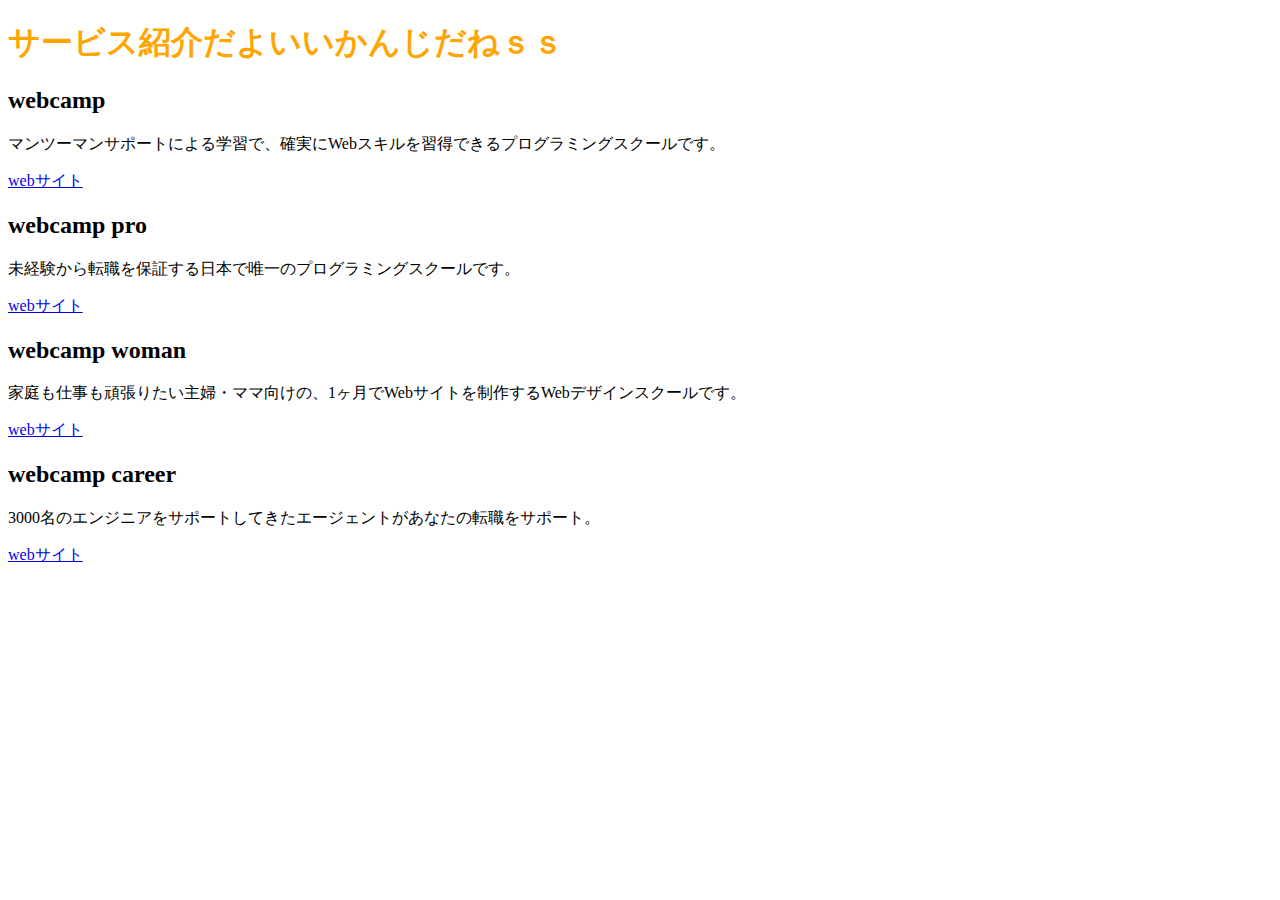
<file: 02/exercise_01_answer/index.html>
<!DOCTYPE html>
<html lang="ja">
  <head>
    <meta charset="UTF-8" />
    <title>2章演習desususu</title>
    <link rel="stylesheet" href="style.css" />
  </head>
  <body>
    <h1>サービス紹介だよいいかんじだねｓｓ</h1>

    <h2>webcamp</h2>
    <p>マンツーマンサポートによる学習で、確実にWebスキルを習得できるプログラミングスクールです。</p>
    <a href="https://web-camp.io/">webサイト</a>

    <h2>webcamp pro</h2>
    <p>未経験から転職を保証する日本で唯一のプログラミングスクールです。</p>
    <a href="http://web-camp.io/pro/">webサイト</a>

    <h2>webcamp woman</h2>
    <p>家庭も仕事も頑張りたい主婦・ママ向けの、1ヶ月でWebサイトを制作するWebデザインスクールです。</p>
    <a href="http://web-camp.io/woman/">webサイト</a>

    <h2>webcamp career</h2>
    <p>3000名のエンジニアをサポートしてきたエージェントがあなたの転職をサポート。</p>
    <a href="http://web-camp.io/career/">webサイト</a>
  </body>
</html>
</file>
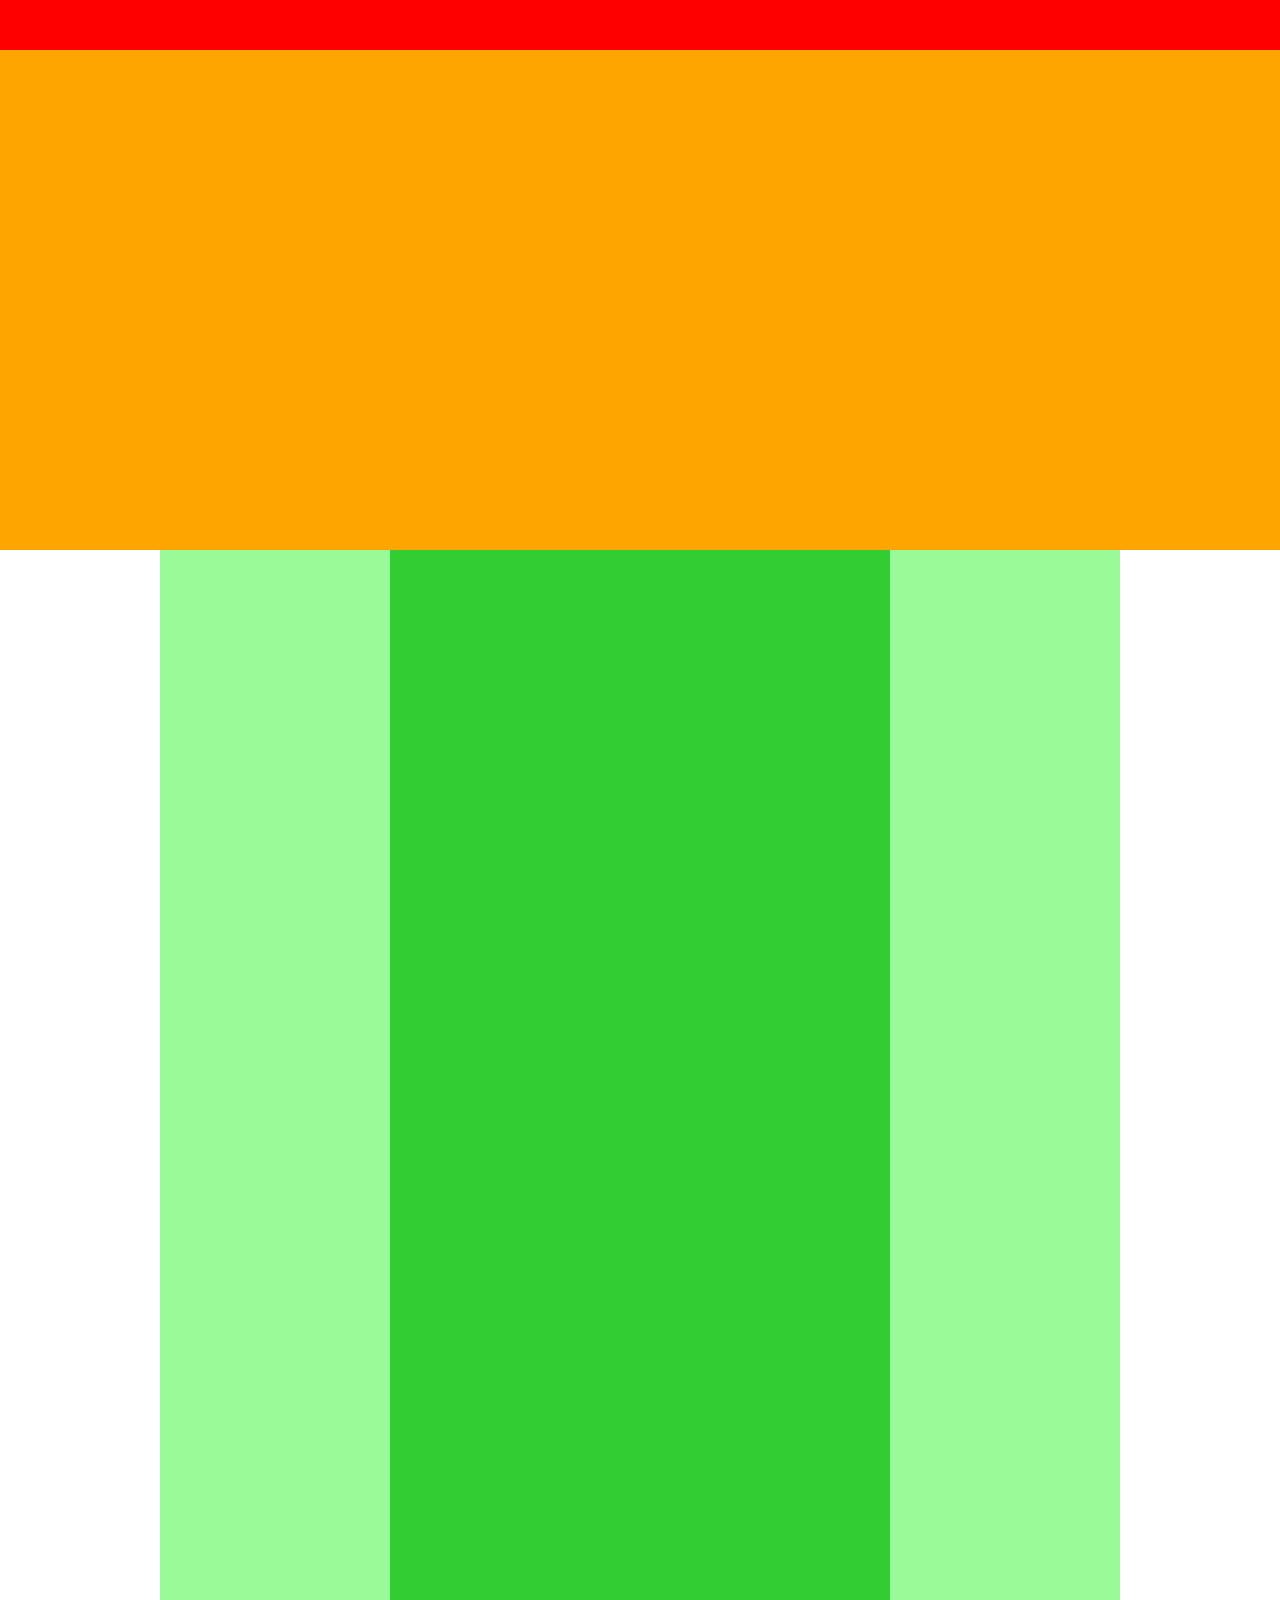
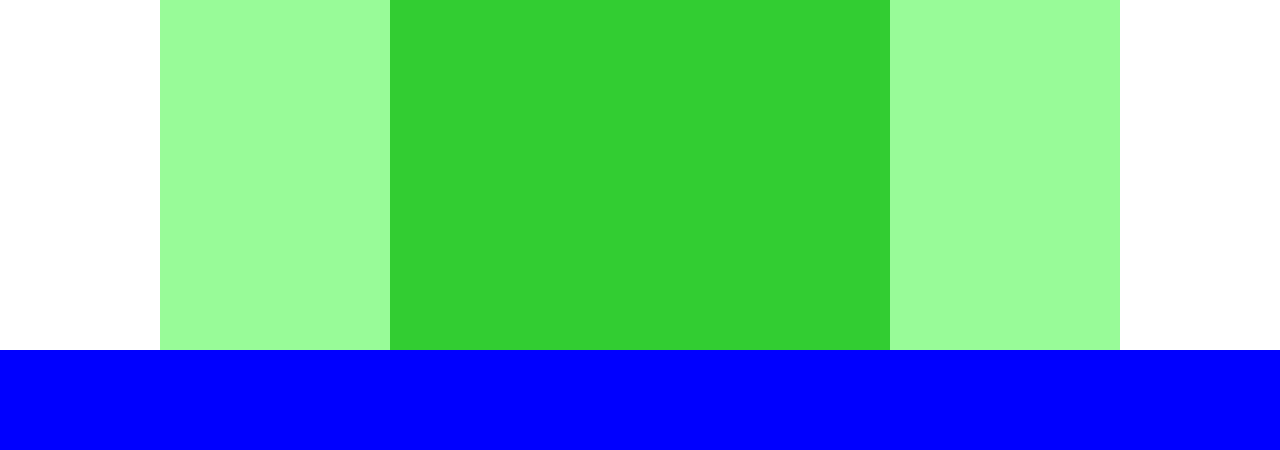
<file: 04/exercise_01_answer/index.html>
<!DOCTYPE html>
<html lang="ja">
  <head>
    <meta charset="UTF-8" />
    <title>4章演習</title>
    <link rel="stylesheet" href="style.css" />
  </head>
  <body>
    <!-- header用のdiv -->
    <div class="header"></div>

    <!-- main-visual用のdiv -->
    <div class="main-visual"></div>

    <!-- main用のdiv -->
    <div class="main">
      <div class="sidebar-left"></div>
      <div class="blog"></div>
      <div class="sidebar-right"></div>
    </div>

    <!-- footer用のdiv -->
    <div class="footer"></div>
  </body>
</html>
</file>
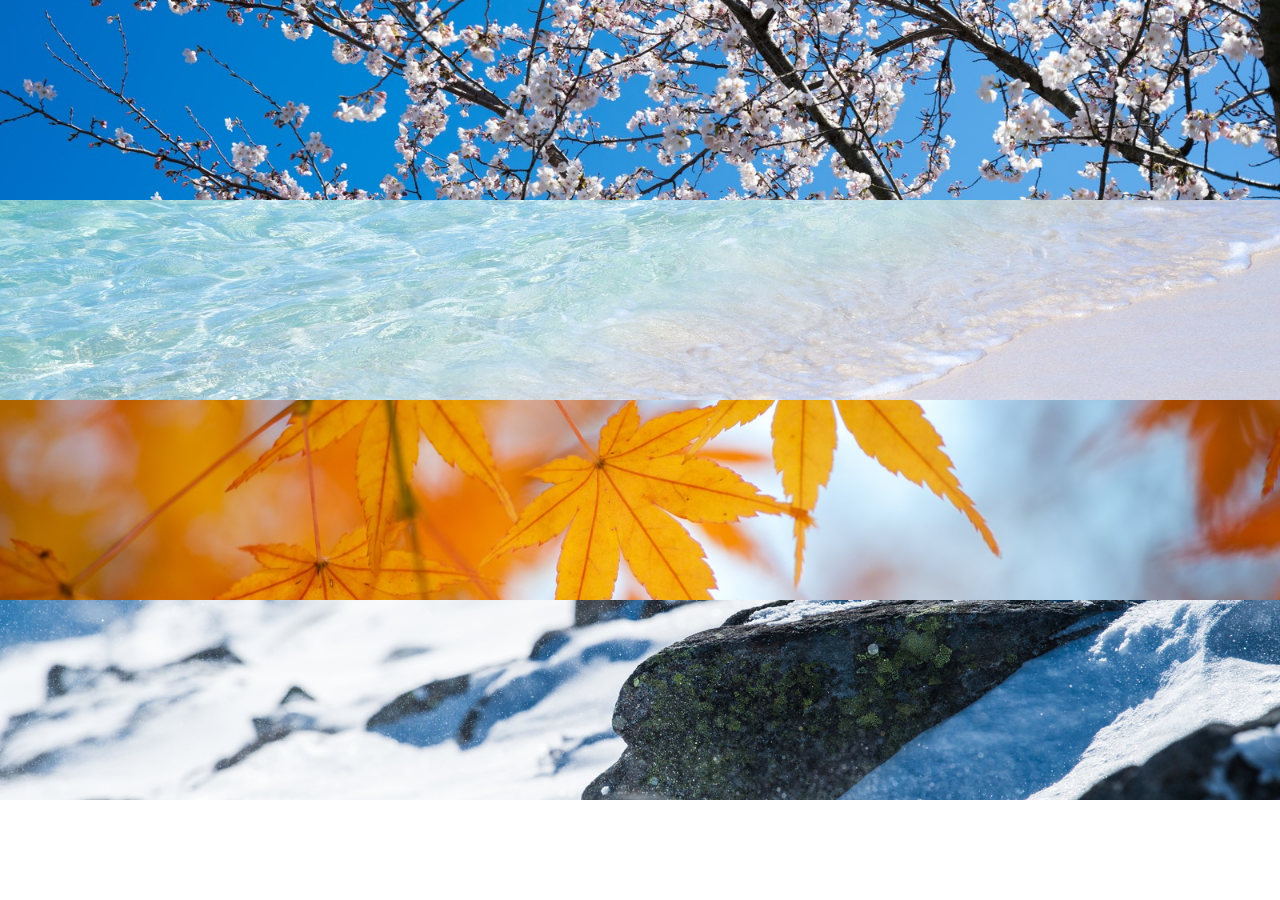
<file: 06/exercise_01_answer/index.html>
<!DOCTYPE html>
<html lang="ja">
  <head>
    <meta charset="UTF-8" />
    <title>6章演習</title>
    <link rel="stylesheet" href="style.css" />
  </head>
  <body>
    <div class="box1"></div>

    <div class="box2"></div>

    <div class="box3"></div>

    <div class="box4"></div>
  </body>
</html>
</file>
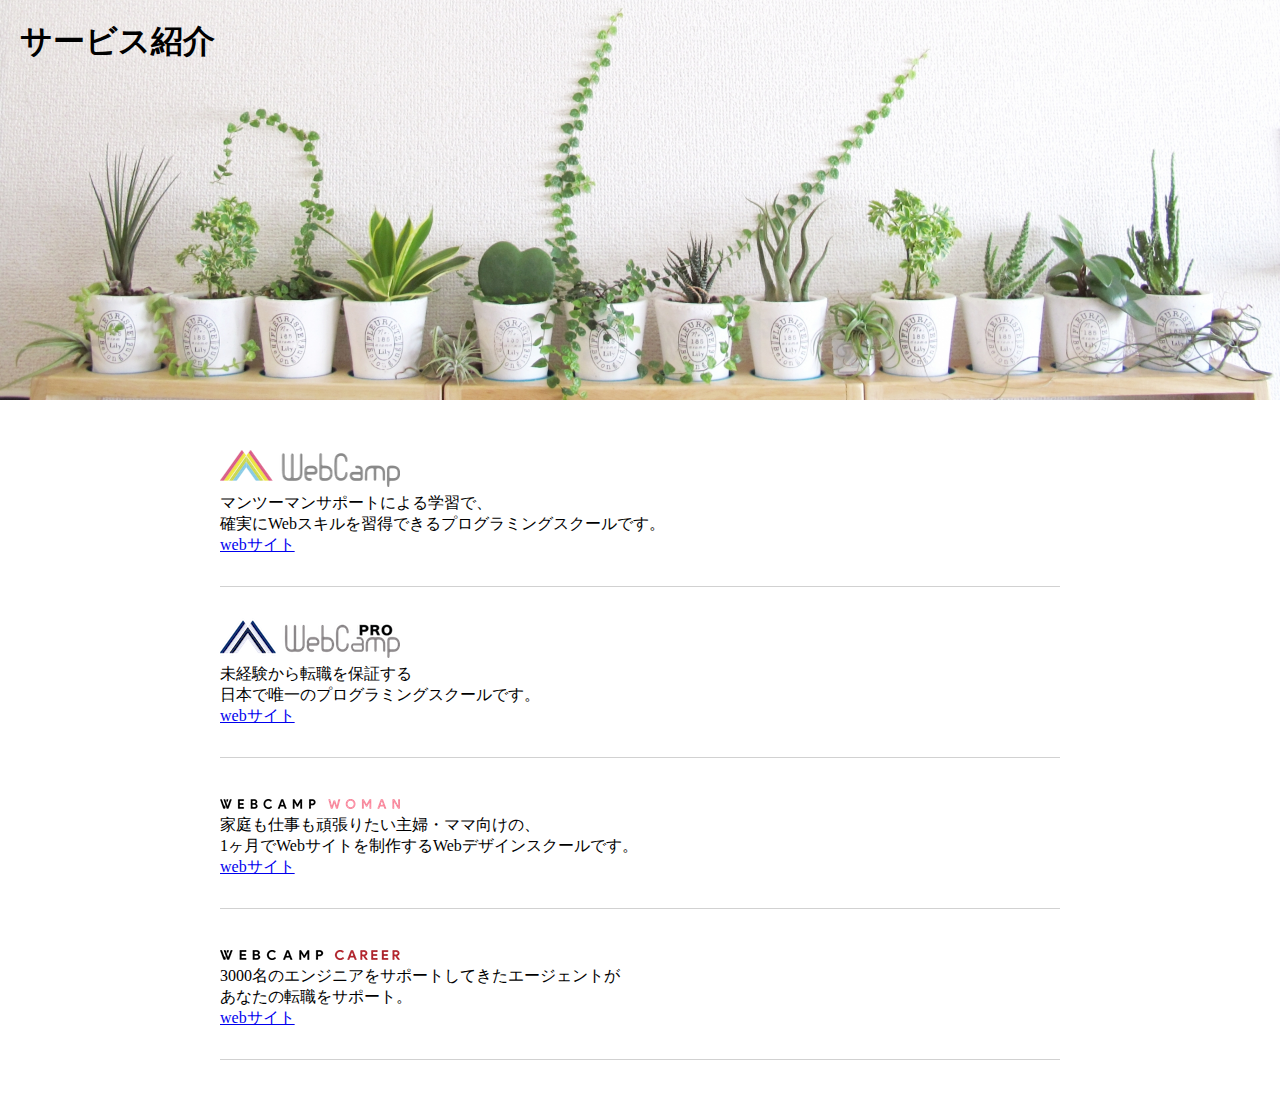
<file: 07/exercise_01_answer/index.html>
<!DOCTYPE html>
<html lang="ja">
  <head>
    <meta charset="UTF-8" />
    <title>7章演習</title>
    <link rel="stylesheet" href="style.css" />
  </head>
  <body>
    <section class="main-visual">
      <h1 class="headline">サービス紹介</h1>
    </section>
    <main>
      <section class="service1">
        <h2><img src="img/wc-logo.png" alt="ロゴ" /></h2>
        <p>
          マンツーマンサポートによる学習で、<br />確実にWebスキルを習得できるプログラミングスクールです。
        </p>
        <a href="https://web-camp.io/">webサイト</a>
      </section>

      <section class="service2">
        <h2><img src="img/wcp-logo.png" alt="ロゴ" /></h2>
        <p>
          未経験から転職を保証する<br />日本で唯一のプログラミングスクールです。
        </p>
        <a href="http://web-camp.io/pro/">webサイト</a>
      </section>

      <section class="service3">
        <h2><img src="img/wcw-logo.png" alt="ロゴ" /></h2>
        <p>
          家庭も仕事も頑張りたい主婦・ママ向けの、<br />1ヶ月でWebサイトを制作するWebデザインスクールです。
        </p>
        <a href="http://web-camp.io/woman/">webサイト</a>
      </section>

      <section class="service4">
        <h2><img src="img/wcc-logo.png" alt="ロゴ" /></h2>
        <p>
          3000名のエンジニアをサポートしてきたエージェントが<br />あなたの転職をサポート。
        </p>
        <a href="http://web-camp.io/career/">webサイト</a>
      </section>
    </main>
  </body>
</html>
</file>
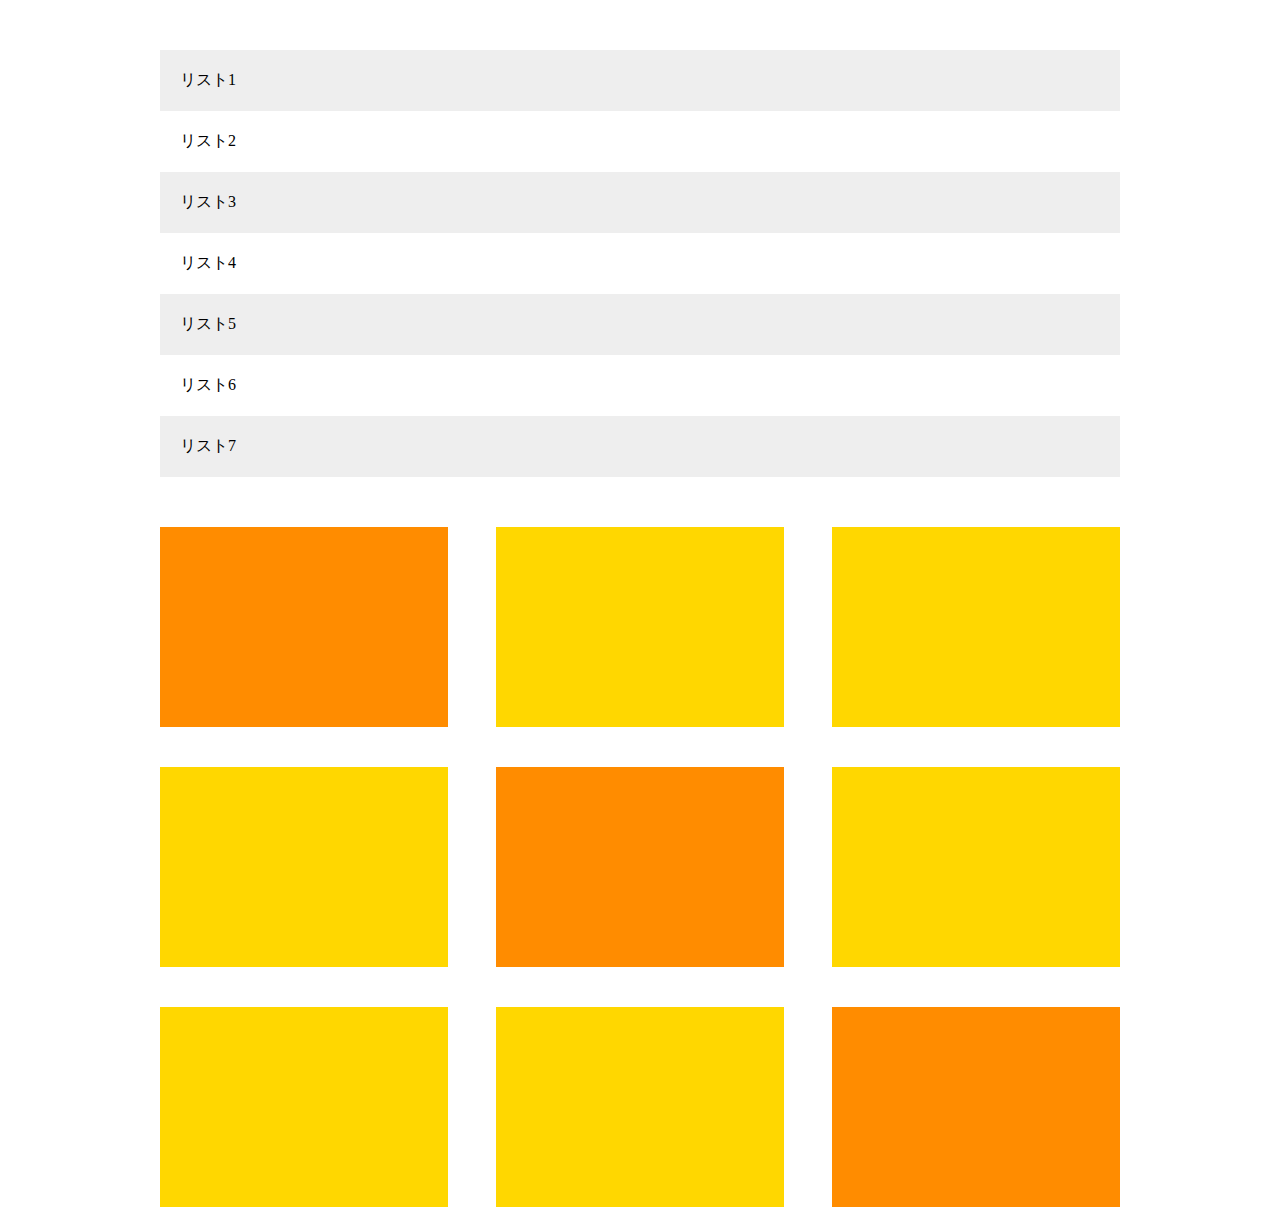
<file: 08/exercise_01_answer/index.html>
<!DOCTYPE html>
<html lang="ja">
  <head>
    <meta charset="UTF-8" />
    <title>8章演習</title>
    <link rel="stylesheet" href="style.css" />
  </head>
  <body>
    <main>
      <ul class="item-list">
        <li class="item">リスト1</li>
        <li class="item">リスト2</li>
        <li class="item">リスト3</li>
        <li class="item">リスト4</li>
        <li class="item">リスト5</li>
        <li class="item">リスト6</li>
        <li class="item">リスト7</li>
      </ul>

      <div class="box-list">
        <div class="box"></div>
        <div class="box"></div>
        <div class="box"></div>
        <div class="box"></div>
        <div class="box"></div>
        <div class="box"></div>
        <div class="box"></div>
        <div class="box"></div>
        <div class="box"></div>
      </div>
    </main>
  </body>
</html>
</file>
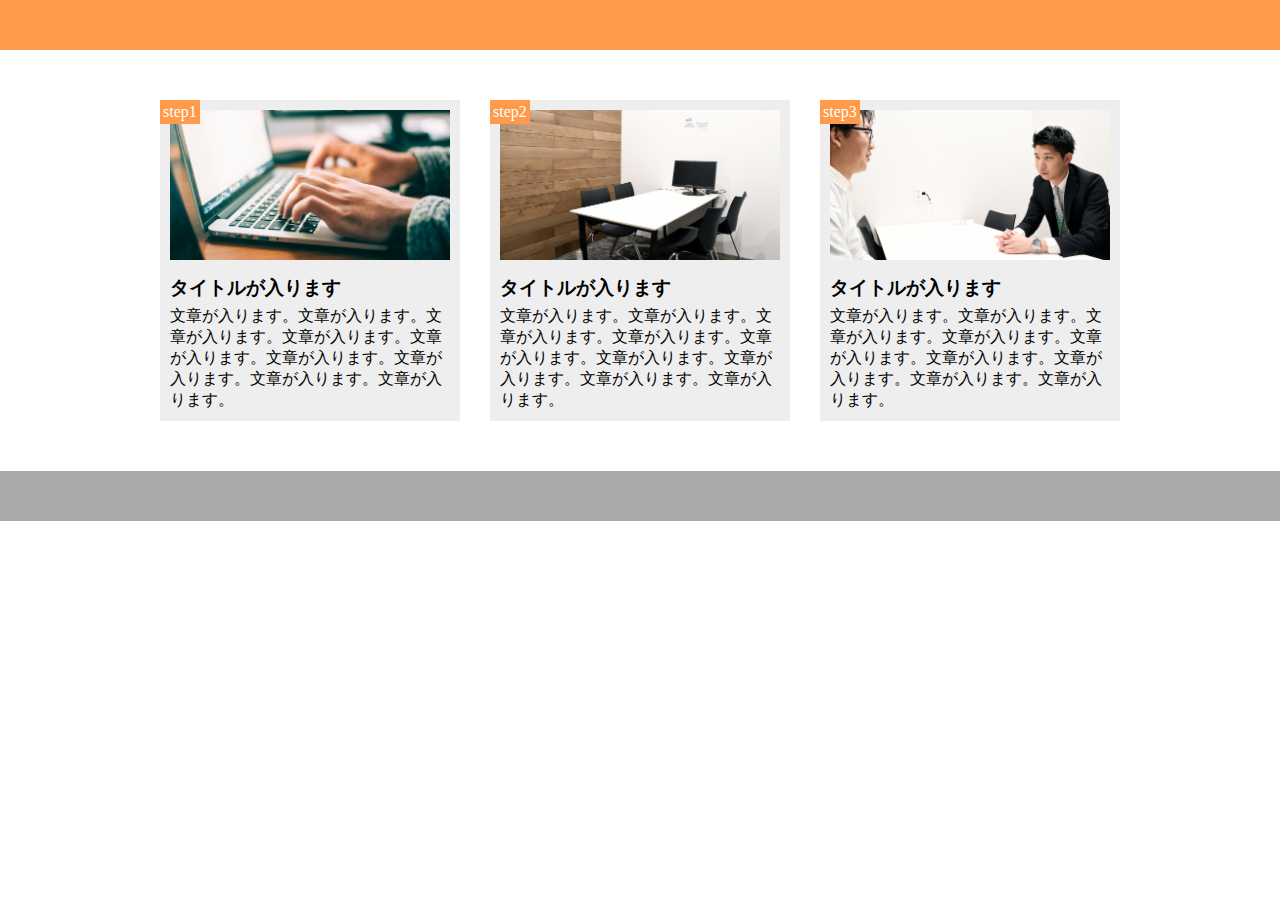
<file: 09/exercise_01_answer/index.html>
<!DOCTYPE html>
<html lang="ja">
  <head>
    <meta charset="UTF-8" />
    <title>9章演習</title>
    <link rel="stylesheet" href="style.css" />
  </head>
  <body>
    <header></header>
    <main>
      <div class="step-box">
        <div class="step-img1"></div>
        <span class="step-num">step1</span>
        <h3 class="title">タイトルが入ります</h3>
        <p class="text">
          文章が入ります。文章が入ります。文章が入ります。文章が入ります。文章が入ります。文章が入ります。文章が入ります。文章が入ります。文章が入ります。
        </p>
      </div>

      <div class="step-box">
        <div class="step-img2"></div>
        <span class="step-num">step2</span>
        <h3 class="title">タイトルが入ります</h3>
        <p class="text">
          文章が入ります。文章が入ります。文章が入ります。文章が入ります。文章が入ります。文章が入ります。文章が入ります。文章が入ります。文章が入ります。
        </p>
      </div>

      <div class="step-box">
        <div class="step-img3"></div>
        <span class="step-num">step3</span>
        <h3 class="title">タイトルが入ります</h3>
        <p class="text">
          文章が入ります。文章が入ります。文章が入ります。文章が入ります。文章が入ります。文章が入ります。文章が入ります。文章が入ります。文章が入ります。
        </p>
      </div>
    </main>
    <footer></footer>
  </body>
</html>
</file>
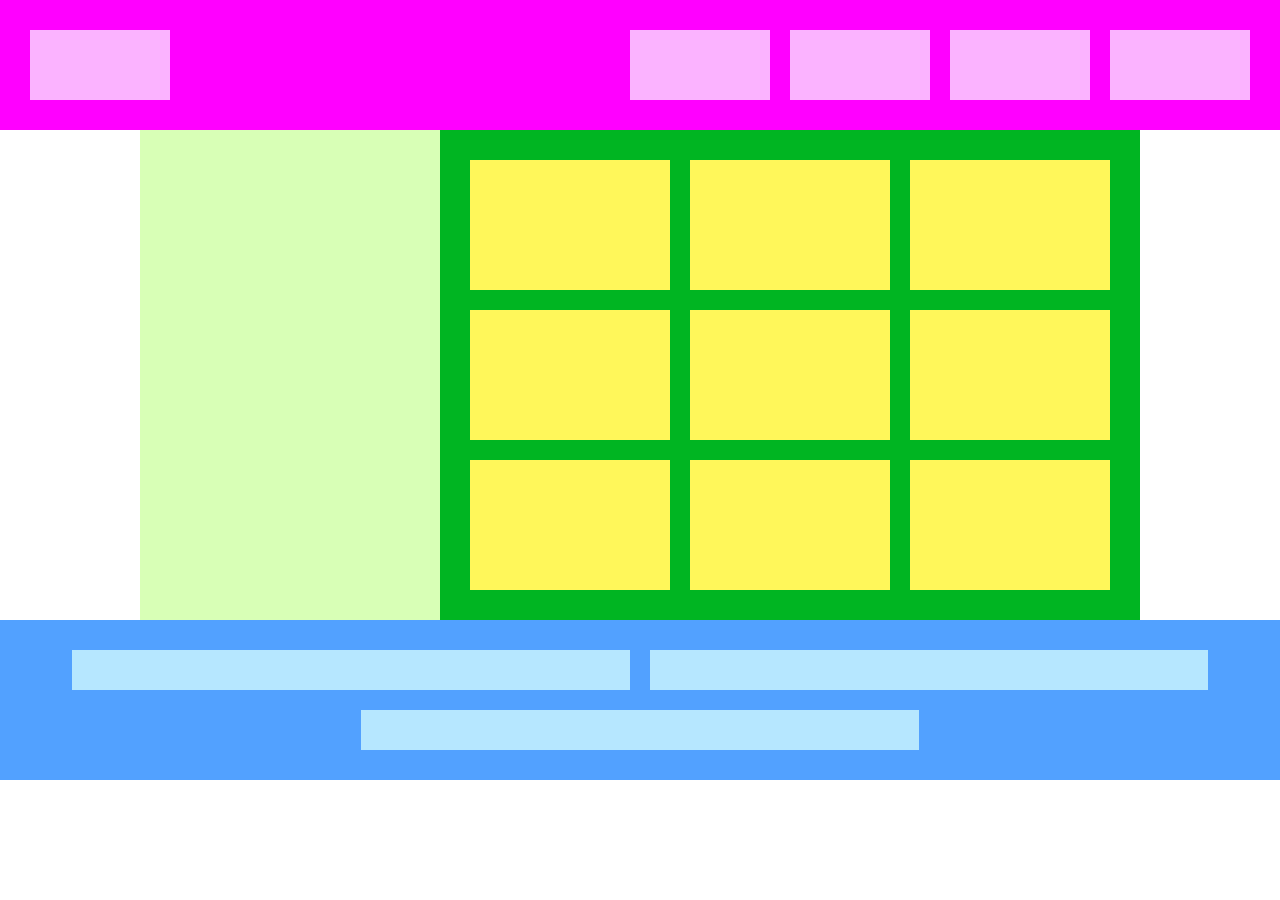
<file: flex/exercise_01_answer/index.html>
<!DOCTYPE html>
<html lang="ja">
  <head>
    <meta charset="utf8" />
    <title>flex 演習</title>
    <link rel="stylesheet" href="style.css" />
  </head>
  <body>
    <!-- header用のdiv -->
    <div class="header">
      <div></div>
      <div></div>
      <div></div>
      <div></div>
      <div></div>
    </div>

    <!-- main用のdiv -->
    <div class="main">
      <div class="sidebar"></div>
      <div class="content">
        <div></div>
        <div></div>
        <div></div>
        <div></div>
        <div></div>
        <div></div>
        <div></div>
        <div></div>
        <div></div>
      </div>
    </div>

    <!-- footer用のdiv -->
    <div class="footer">
      <div></div>
      <div></div>
      <div></div>
    </div>
  </body>
</html>
</file>
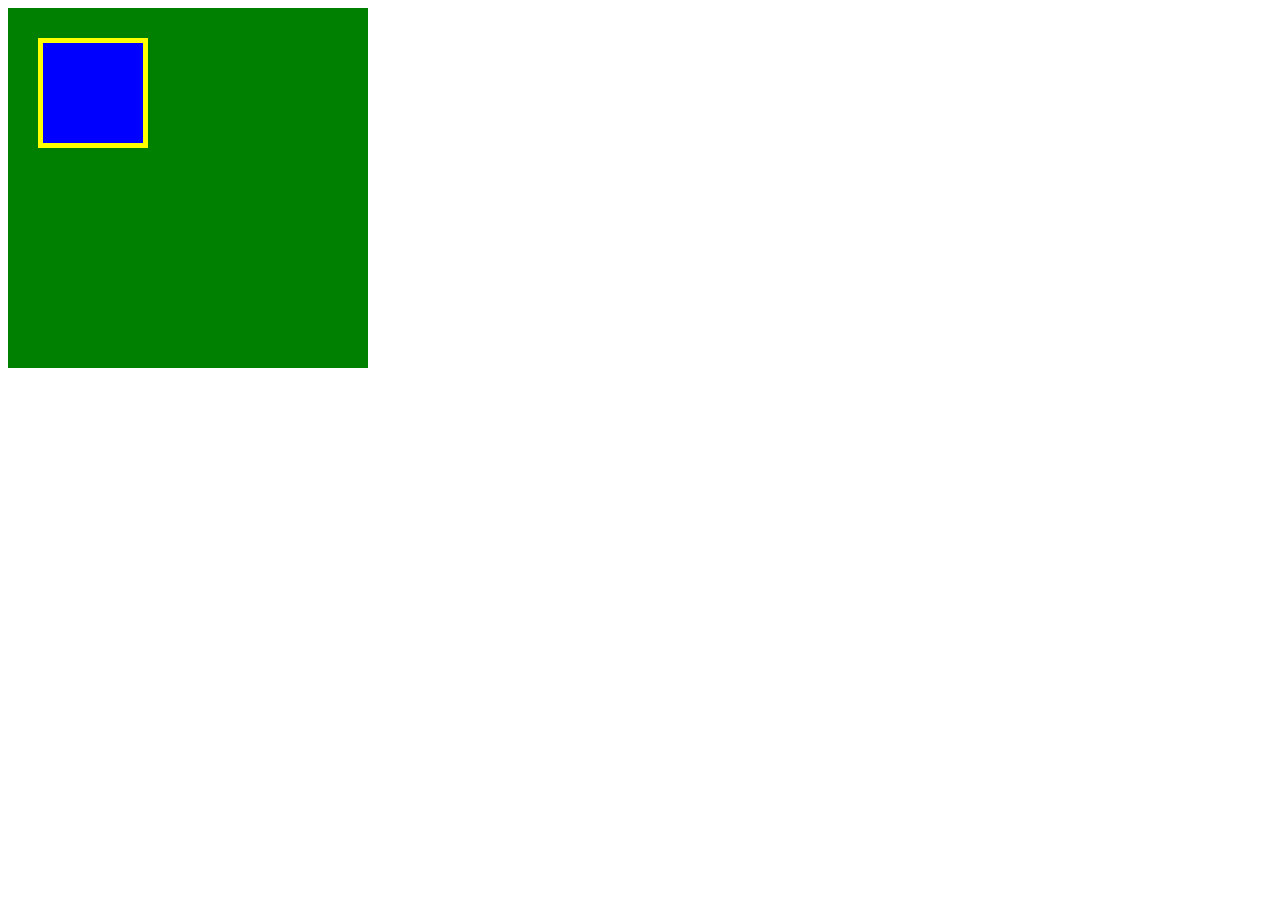
<file: 03/exercise_01_answer/box.html>
<!DOCTYPE html>
<html lang="ja">
  <head>
    <meta charset="UTF-8" />
    <!-- CSSファイルの読み込み -->
    <link rel="stylesheet" href="box.css" />
    <title>BOX</title>
  </head>
  <body>
    <div class="box1">
      <div class="box2"></div>
    </div>
  </body>
</html>
</file>
<file: 02/exercise_01_answer/style.css>
h1 {
  color: orange;
}
</file>
<file: 04/exercise_01_answer/style.css>
* {
  margin: 0;
  padding: 0;
  box-sizing: border-box;
}

.main-visual {
  width: 100%;
  height: 500px;
  background-color: orange;
}

.header {
  width: 100%;
  height: 50px;
  background-color: red;
}

.main {
  width: 960px;
  margin: 0 auto;
  display: flex;
  justify-content: center;
}

.sidebar-left {
  width: 230px;
  height: 1400px;
  background-color: palegreen;
}

.blog {
  width: 500px;
  height: 1400px;
  background-color: limegreen;
}

.sidebar-right {
  width: 230px;
  height: 1400px;
  background-color: palegreen;
}

.footer {
  width: 100%;
  height: 100px;
  background-color: blue;
}
</file>
<file: 06/exercise_01_answer/style.css>
* {
  margin: 0;
  padding: 0;
  box-sizing: border-box;
}

.box1 {
  height: 200px;
  background-image: url(img/box1.jpg);
  background-size: cover;
  background-position: center;
}

.box2 {
  height: 200px;
  background-image: url(img/box2.jpg);
  background-size: cover;
  background-position: center;
}

.box3 {
  height: 200px;
  background-image: url(img/box3.jpg);
  background-size: cover;
  background-position: center;
}

.box4 {
  height: 200px;
  background-image: url(img/box4.jpg);
  background-size: cover;
  background-position: center;
}
</file>
<file: 07/exercise_01_answer/style.css>
* {
  margin: 0;
  padding: 0;
  box-sizing: border-box;
}

.main-visual {
  height: 400px;
  width: 100%;
  background-image: url(img/mv.jpg);
  background-size: cover;
  background-position: bottom;
}

.headline {
  padding: 20px;
}

main {
  width: 840px;
  margin: 50px auto;
}

.service1 {
  margin-bottom: 30px;
  border-bottom: 1px solid #d1d1d1;
  padding-bottom: 30px;
}

.service2 {
  margin-bottom: 30px;
  border-bottom: 1px solid #d1d1d1;
  padding-bottom: 30px;
}

.service3 {
  margin-bottom: 30px;
  border-bottom: 1px solid #d1d1d1;
  padding-bottom: 30px;
}

.service4 {
  border-bottom: 1px solid #d1d1d1;
  padding-bottom: 30px;
}
</file>
<file: 08/exercise_01_answer/style.css>
* {
  margin: 0;
  padding: 0;
  box-sizing: border-box;
}

main {
  width: 960px;
  margin: 50px auto;
}

.item-list {
  margin-bottom: 50px;
}

.item {
  padding: 20px;
  list-style: none;
}

.item:nth-child(odd) {
  background-color: #eee;
}

.box {
  background-color: #ffd700;
  width: 30%;
  height: 200px;
  float: left;
  margin-right: 5%;
  margin-bottom: 40px;
}

.box:first-child,
.box:nth-child(5),
.box:last-child {
  background-color: #ff8c00;
}

.box:nth-child(3n) {
  margin-right: 0;
}

.box:nth-last-child(-n + 3) {
  margin-bottom: 0;
}
</file>
<file: 09/exercise_01_answer/style.css>
* {
  box-sizing: border-box;
  margin: 0;
  padding: 0;
}

header {
  height: 50px;
  background-color: #ff9a4b;
}

main {
  width: 960px;
  margin: 50px auto;
  display: flex;
}

.step-box {
  width: 300px;
  margin-right: 30px;
  padding: 10px;
  position: relative;
  background-color: #eee;
}

.step-box:last-child {
  margin-right: 0;
}

.step-img1 {
  height: 150px;
  background-image: url(img/flow01.png);
  background-position: bottom;
  background-size: cover;
}

.step-img2 {
  height: 150px;
  background-image: url(img/flow02.png);
  background-position: bottom;
  background-size: cover;
}

.step-img3 {
  height: 150px;
  background-image: url(img/flow03.png);
  background-position: bottom;
  background-size: cover;
}

.step-num {
  padding: 3px;
  position: absolute;
  top: 0;
  left: 0;
  background-color: #ff9a4b;
  color: #fff;
}

.title {
  margin: 15px 0 5px;
}

footer {
  height: 50px;
  background-color: #aaa;
}
</file>
<file: flex/exercise_01_answer/style.css>
* {
  margin: 0;
  padding: 0;
  box-sizing: border-box;
}

.header {
  background-color: #ff00ff;
  padding: 30px 20px;
  display: flex;
  justify-content: flex-end;
}
.header > div {
  background-color: #fbb3ff;
  width: 140px;
  height: 70px;
  margin: 0 10px;
}
.header > :first-child {
  margin-right: auto;
}

.main {
  display: flex;
  justify-content: center;
}
.sidebar {
  background-color: #d8ffb6;
  width: 300px;
}
.content {
  background-color: #00b522;
  padding: 20px;
  max-width: 700px;
  flex-grow: 1;
  display: flex;
  flex-wrap: wrap;
  justify-content: center;
}
.content > div {
  background-color: #fff75a;
  flex-basis: 200px;
  height: 130px;
  margin: 10px;
}

.footer {
  background-color: #52a1ff;
  padding: 20px;
  display: flex;
  flex-wrap: wrap;
  justify-content: center;
}
.footer > div {
  background-color: #b6e7ff;
  width: 45%;
  max-width: 600px;
  height: 40px;
  margin: 10px;
}
</file>
<file: 03/exercise_01_answer/box.css>
.box1 {
  width: 300px;
  height: 300px;
  background-color: #008000;
  padding: 30px;
}
.box2 {
  width: 100px;
  height: 100px;
  background-color: blue;
  /* 指定方法（box2の周囲すべてに枠線を設定する場合） */
  border: 5px solid yellow;
}
</file>
